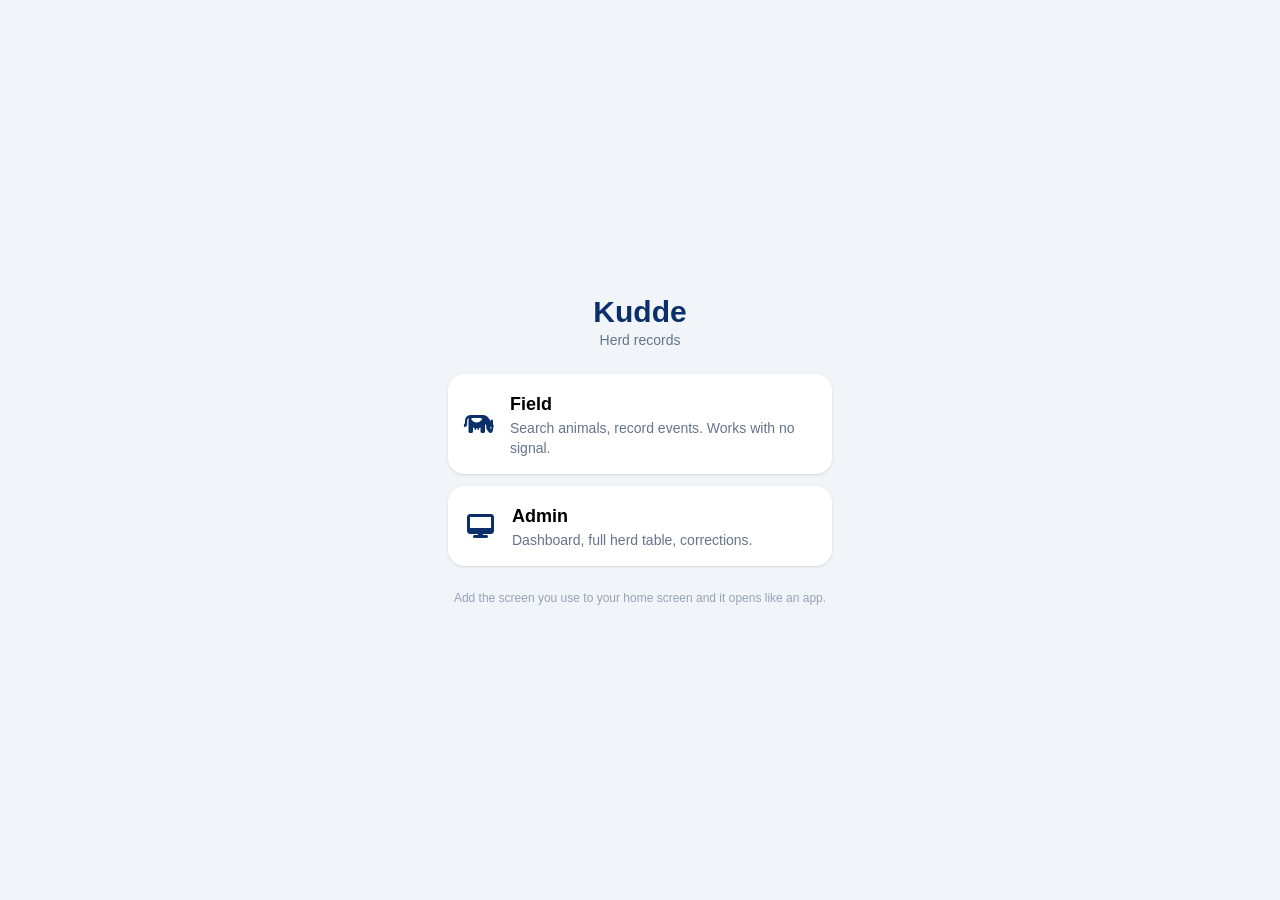
<file: frontend/index.html>
<!DOCTYPE html>
<html lang="en">
<head>
<meta charset="UTF-8">
<meta name="viewport" content="width=device-width, initial-scale=1.0, viewport-fit=cover">
<title>Kudde</title>
<link rel="icon" href="field/icons/icon-192.png">
<link rel="apple-touch-icon" href="field/icons/icon-180.png">
<meta name="apple-mobile-web-app-status-bar-style" content="default">
<meta name="theme-color" content="#0A2F6B">
<script src="shared/tailwind.js"></script>
<link rel="stylesheet" href="shared/vendor/fontawesome/css/all.min.css">
<link rel="stylesheet" href="shared/styles.css">
</head>
<!--
  Which screen am I? Kudde has no sign-in and no device setup, so this page
  is only ever a signpost: the two apps live at /field/ and /admin/ and the
  installer prints both addresses, but the address somebody actually types
  into a phone on the farm wifi is the bare server one. Without this page
  that lands on a bare 404 from the static-file mount, which reads as "the
  server is down" rather than "you are one word short".

  Deliberately not Boord's frontend/index.html, which is a device-setup
  wizard: it has to ask which device this is and route by the role the
  server has recorded for it. Kudde has no devices to tell apart.
-->
<body class="bg-slate-100 min-h-screen flex items-center justify-center p-4">

<div class="w-full max-w-sm">
  <div class="text-center mb-6">
    <div class="text-3xl font-bold" style="color: var(--boord-blue)">Kudde</div>
    <div class="text-sm text-slate-500">Herd records</div>
  </div>

  <a href="field/" class="block bg-white rounded-2xl shadow p-4 mb-3 flex items-center gap-4">
    <i class="fa-solid fa-cow text-2xl w-8 text-center" style="color: var(--boord-blue)"></i>
    <div>
      <div class="font-semibold text-lg">Field</div>
      <div class="text-sm text-slate-500">Search animals, record events. Works with no signal.</div>
    </div>
  </a>

  <a href="admin/" class="block bg-white rounded-2xl shadow p-4 flex items-center gap-4">
    <i class="fa-solid fa-desktop text-2xl w-8 text-center" style="color: var(--boord-blue)"></i>
    <div>
      <div class="font-semibold text-lg">Admin</div>
      <div class="text-sm text-slate-500">Dashboard, full herd table, corrections.</div>
    </div>
  </a>

  <p class="text-xs text-slate-400 text-center mt-6">
    Add the screen you use to your home screen and it opens like an app.
  </p>
</div>

</body>
</html>
</file>
<file: frontend/shared/styles.css>
/* Named --boord-* (not --kudde-*) to match Boord's frontend/shared/
   styles.css exactly, same names and same hex values, so a rule copied
   between the sibling apps keeps its colour instead of silently falling
   back to nothing on an undefined variable. */
:root {
  --boord-blue: #0A2F6B;
  --boord-red: #C8102E;
  --boord-green: #16a34a;
  --boord-yellow: #eab308;
}

body {
  font-family: -apple-system, BlinkMacSystemFont, 'Segoe UI', Roboto, sans-serif;
  /* Keep the browser's native pull-to-refresh out of the way of KWPTR's. */
  overscroll-behavior-y: contain;
  /* Stops iOS's double-tap-to-zoom (which also costs every tap a ~300ms
     wait while Safari decides whether a second tap is coming) but keeps
     pinch zoom. The viewport used to forbid zoom outright with
     user-scalable=no, which also took pinch away from anyone squinting at
     a tag number in bright sun. */
  touch-action: manipulation;
  /* Clear of the home indicator on a notchless-bottom iPhone once the
     viewport is viewport-fit=cover. The page's own bottom gap (was pb-6)
     lives here so the two add up instead of one replacing the other. */
  padding-bottom: calc(1.5rem + env(safe-area-inset-bottom, 0px));
}

/* Offline banner injected by Kudde.offlineBanner() (shared/api.js). */
.offline-banner {
  background: #fef3c7;
  color: #92400e;
  border-bottom: 1px solid #fcd34d;
  padding: 0.5rem 1rem;
  font-size: 0.85rem;
  font-weight: 600;
  text-align: center;
}
.offline-banner.hidden { display: none; }

/* Pull-to-refresh indicator (shared/ptr.js). */
.ptr-indicator {
  position: fixed;
  top: 0;
  left: 50%;
  transform: translate(-50%, -56px);
  width: 40px; height: 40px;
  border-radius: 50%;
  background: white;
  box-shadow: 0 2px 8px rgba(0,0,0,0.25);
  display: flex; align-items: center; justify-content: center;
  color: var(--boord-blue);
  font-size: 1.1rem;
  z-index: 60;
  opacity: 0;
  pointer-events: none;
  transition: opacity 0.15s;
}
.ptr-indicator.ready { color: var(--boord-green); }
.ptr-indicator.spinning i { animation: ptr-spin 0.8s linear infinite; }
@keyframes ptr-spin { to { transform: rotate(360deg); } }

/* The header's top padding is set here rather than with a Tailwind p-*
   class, because it has to grow by the status-bar inset on an installed
   iPhone (viewport-fit=cover lets the page run under the notch) and a
   Tailwind class would win over this rule. Each page sets --header-pad to
   the padding it would otherwise have had. */
.kudde-header {
  background: var(--boord-blue); color: white;
  padding-top: calc(var(--header-pad, 0.75rem) + env(safe-area-inset-top, 0px));
}
.kudde-btn-primary { background: var(--boord-blue); color: white; }
.kudde-btn-primary:active { opacity: 0.85; }
.kudde-btn-danger { background: var(--boord-red); color: white; }
.kudde-btn-primary:disabled, .kudde-btn-danger:disabled { opacity: 0.5; }

.status-pill-alive { background-color: #dcfce7; color: #166534; }
.status-pill-dead { background-color: #fee2e2; color: #991b1b; }
.status-pill-sold { background-color: #fef9c3; color: #854d0e; }

.event-icon-birth { color: var(--boord-green); }
.event-icon-weight { color: var(--boord-blue); }
.event-icon-treatment { color: var(--boord-red); }
.event-icon-movement { color: var(--boord-yellow); }
.event-icon-death { color: #64748b; }
.event-icon-sale { color: var(--boord-yellow); }

.action-btn {
  display: flex; flex-direction: column; align-items: center; justify-content: center;
  gap: 0.35rem;
  padding: 0.9rem 0.25rem;
  border-radius: 0.9rem;
  background: white;
  border: 1px solid #e2e8f0;
  font-size: 0.8rem;
  font-weight: 600;
  color: #334155;
}
.action-btn:active { background: #f1f5f9; }
.action-btn i { font-size: 1.4rem; }
.action-btn-danger { border-color: #fca5a5; color: var(--boord-red); }
.action-btn-danger i { color: var(--boord-red); }

/* Field is read in sunlight at arm's length, often through a dusty
   screen. The small grey text Tailwind's defaults give (12px slate-500)
   is fine at a desk and gone outdoors, so Field alone gets a size up and
   a shade darker. Admin keeps the defaults: it is an office screen. */
.app-field .text-xs { font-size: 0.8125rem; line-height: 1.2rem; }
.app-field .text-sm { font-size: 0.9375rem; }
.app-field .text-slate-500 { color: #475569; }
.app-field .text-slate-400 { color: #64748b; }

/* A row with something of its own still in the outbox. Amber, small and
   beside the status pill, so it is seen without shouting; the sync pill
   in the header has the count. */
.unsynced-dot { color: #d97706; font-size: 0.7rem; }

/* Two-way switch (Field list: Alive / All). A segmented control rather
   than a checkbox because the two states need naming - "show dead and
   sold" ticked or unticked reads as a question, "Alive | All" reads as
   the answer. */
.seg-btn { padding: 0.45rem 0; border-radius: 0.4rem; color: #475569; }
.seg-btn.active { background: white; color: var(--boord-blue); box-shadow: 0 1px 2px rgba(0,0,0,0.12); }

/* Camp chips (shared/camps.js). Big enough for a gloved thumb, and the
   chosen one is filled blue rather than outlined so it reads from arm's
   length in sun. The Other chip is dashed: it is the way out of the list,
   not a camp. */
.chip-row { display: flex; flex-wrap: wrap; gap: 0.5rem; margin-bottom: 0.5rem; }
.chip {
  padding: 0.55rem 0.9rem; border-radius: 999px; font-size: 0.95rem; font-weight: 600;
  background: #f1f5f9; color: #1e293b; border: 1px solid #cbd5e1;
}
.chip.active { background: var(--boord-blue); color: white; border-color: var(--boord-blue); }
.chip-other { border-style: dashed; color: #475569; }
.chip-other.active { color: white; }

.btn-outline { background: white; color: #1e293b; border: 2px solid #cbd5e1; }
.btn-outline:active { background: #f1f5f9; }

/* The "Need weighing" count doubles as a filter button. */
.count-btn.active { background: #dbeafe; }
.count-btn.active .text-slate-500 { color: var(--boord-blue); }

/* A weight that is a long way from the last one. Amber, not red: it is a
   question, not a refusal - the animal may really have lost that much. */
.hint-warn { color: #b45309; font-weight: 600; }

/* An animal still inside a withdrawal period: must not be sold or
   slaughtered yet. Red, because that is the one line on the list that
   can cost the farm its buyer. */
.withdrawal-pill { background: #fee2e2; color: #991b1b; }

/* The Admin herd table on a phone: each row becomes a card with the tag
   on top and the status pill at its right, the other cells as labelled
   fragments, and empty cells left out. Desktop keeps the table. */
@media (max-width: 640px) {
  .herd-table thead { display: none; }
  .herd-table tr { display: flex; flex-wrap: wrap; align-items: flex-start; padding: 0.5rem 0.75rem; }
  .herd-table td { display: inline-block; padding: 0.1rem 0.6rem 0.1rem 0; border: 0; }
  /* Tag and status share the first line (status pushed right); a
     zero-height full-width pseudo-element then breaks the line, and the
     labelled fragments follow. Flex order, not absolute positioning: a
     status cell two lines tall (pill plus withdrawal) used to sit on top
     of the fragments beneath it. */
  .herd-table td.herd-tag { order: 0; flex: 1 1 auto; font-size: 1.05rem; padding-bottom: 0.2rem; }
  .herd-table td.herd-status { order: 1; margin-left: auto; padding: 0; text-align: right; }
  .herd-table tr::after { content: ""; order: 2; flex-basis: 100%; height: 0; }
  .herd-table td[data-label] { order: 3; }
  .herd-table td.herd-name, .herd-table td.herd-empty { display: none; }
  .herd-table td[data-label]::before { content: attr(data-label) " "; color: #94a3b8; font-size: 0.7rem; }
}

/* Confirmation sheet (Kudde.confirm). Bottom-anchored on a phone, where
   the thumb is; centred on a wide screen. Above every modal. */
.sheet-backdrop {
  position: fixed; inset: 0; z-index: 70; background: rgba(0,0,0,0.5);
  display: flex; align-items: flex-end; justify-content: center; padding: 0.75rem;
  padding-bottom: calc(0.75rem + env(safe-area-inset-bottom, 0px));
}
@media (min-width: 640px) { .sheet-backdrop { align-items: center; } }
.sheet { background: white; border-radius: 1rem; padding: 1.25rem; width: 100%; max-width: 24rem; box-shadow: 0 10px 30px rgba(0,0,0,0.3); }
.sheet-title { font-weight: 700; font-size: 1.1rem; margin-bottom: 0.5rem; }
.sheet-body p { color: #334155; margin-bottom: 0.4rem; }
.sheet-warning { margin: 0.5rem 0; padding: 0.6rem 0.75rem; border-radius: 0.6rem; background: #fef3c7; color: #92400e; font-weight: 600; }
.sheet-warning i { color: #d97706; }
.sheet-actions { display: flex; gap: 0.5rem; margin-top: 1rem; }
.sheet-actions button { flex: 1; padding: 0.8rem; border-radius: 0.6rem; font-weight: 600; }
.sheet-cancel { background: #f1f5f9; color: #1e293b; }
.sheet-confirm { background: var(--boord-blue); color: white; }
.sheet-confirm.sheet-danger { background: var(--boord-red); }

/* The Field herd list. One white block per camp, its header a tap to
   collapse, and inside it rows of one line of tag plus one line of grey,
   hairline-divided and about half the height of the cards they replaced:
   a herd of hundreds has to fit a phone. The whole row is the tap target. */
.herd-group { background: white; border-radius: 0.75rem; box-shadow: 0 1px 2px rgba(0,0,0,0.08); overflow: hidden; }
.group-head {
  width: 100%; display: flex; align-items: center; gap: 0.5rem;
  padding: 0.7rem 0.75rem; font-weight: 700; text-align: left;
}
.group-head .group-count { color: #64748b; font-weight: 600; font-size: 0.9rem; }
.group-head .group-chevron { margin-left: auto; color: #94a3b8; font-size: 0.8rem; transition: transform 0.15s; }
.herd-group.collapsed .group-chevron { transform: rotate(-90deg); }
.herd-group.collapsed .group-rows { display: none; }
.herd-row {
  display: flex; align-items: center; gap: 0.5rem;
  padding: 0.45rem 0.75rem; border-top: 1px solid #f1f5f9; min-height: 3rem;
}
.herd-row:active { background: #f8fafc; }
.herd-row .row-main { flex: 1; min-width: 0; }
.herd-row .row-tag { font-weight: 700; font-size: 1.05rem; line-height: 1.3; }
.herd-row .row-sub { color: #475569; font-size: 0.8125rem; line-height: 1.2rem; white-space: nowrap; overflow: hidden; text-overflow: ellipsis; }
.herd-row .row-right { display: flex; flex-direction: column; align-items: flex-end; gap: 0.15rem; flex-shrink: 0; }
.herd-row .row-kg { font-weight: 600; font-size: 0.95rem; }

.tab-btn { flex: 1; text-align: center; padding: 0.6rem 0; font-size: 0.8rem; white-space: nowrap; padding-left: 1rem; padding-right: 1rem; }
.tab-btn.active { color: var(--boord-blue); font-weight: 600; border-bottom: 3px solid var(--boord-blue); }

/* pointer-events: none is load-bearing, not decoration. The toast is
   always in the DOM - it only fades to opacity 0 - so without this it
   sits there invisibly swallowing every click in a band across the
   screen. On the admin herd table that lands squarely on the rows, and
   the symptom is a row that simply doesn't open, intermittently, with
   nothing on screen to explain why. The ptr-indicator above already
   does this for the same reason. */
.toast {
  position: fixed; bottom: calc(5rem + env(safe-area-inset-bottom, 0px)); left: 50%; transform: translateX(-50%);
  background: #111827; color: white; padding: 0.6rem 1.2rem; border-radius: 999px;
  font-size: 0.9rem; z-index: 50; opacity: 0; transition: opacity 0.2s;
  pointer-events: none;
}
.toast.show { opacity: 1; }
</file>
